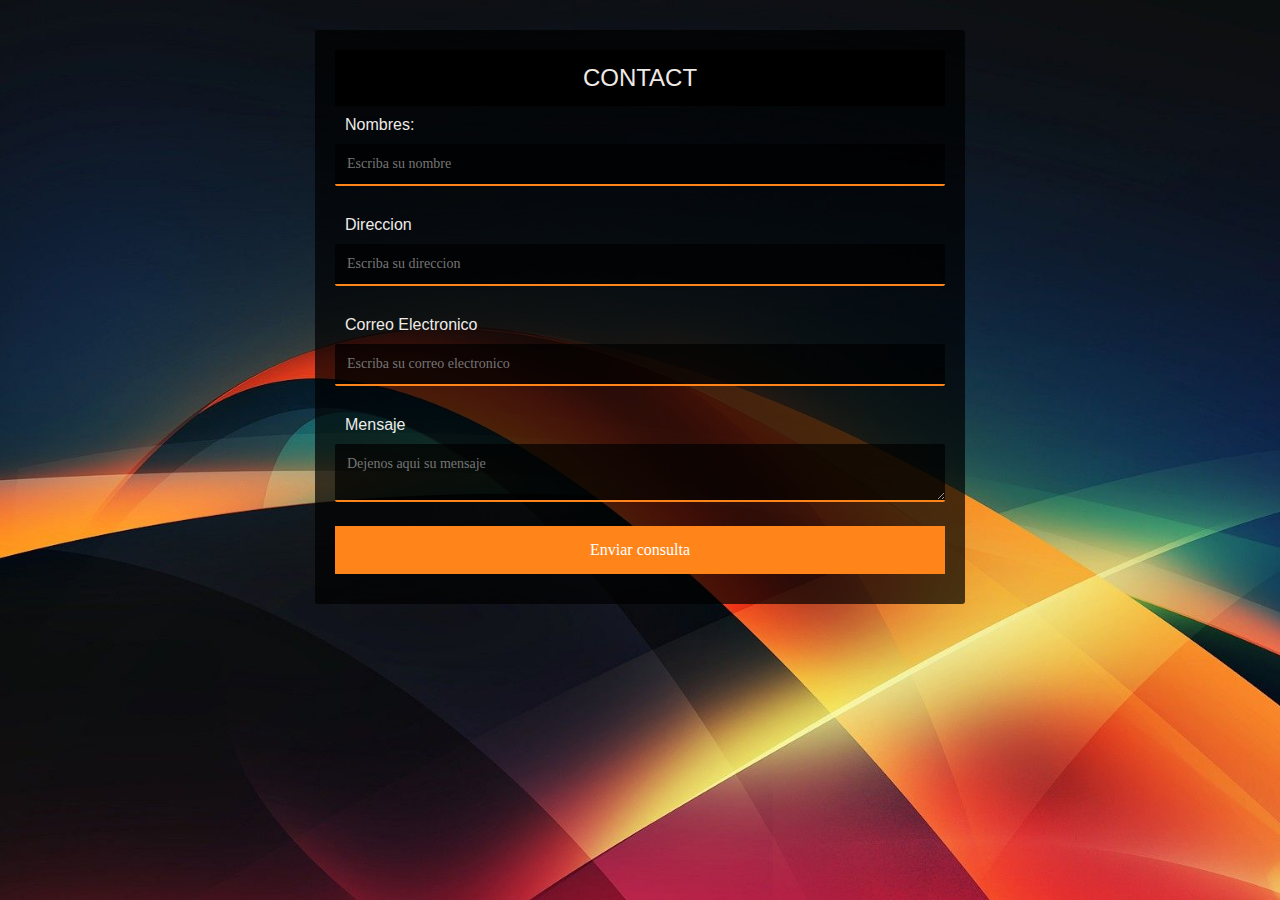
<file: mesa4/contacto2.html>
<!DOCTYPE html>
<html lang="en">
<head>
    <meta charset="UTF-8">
    <meta name="viewport" content="width=device-width, initial-scale=1.0">
    <title>Contacto de la pagina</title>
    <meta name="viewport" content="width=device-width, user-scalable=no, initial-scale=1.0, mqximun-scale=1.0, minimun-scale=1.0"> 
    <link rel="stylesheet" type="text/css" href="estilo.css">

    <script>
        function mostrarAlerta() {
            var respuesta = confirm("¿Estas seguro de mandar tu mensaje?");
            if (respuesta == true) {
                return true;
            }else{
                return false;
            }
        }
    </script>
</head>
<body>
    <div class="contenedor">
        <form action="mensaje.php" method="post" class="form">
            <div class="form-header">
                <header>
                    <h2 class="form-title">CONTACT</h2>
                </header>
              
            </div>
            <label for="nombre" class="form-label">Nombres:</label>
            <input type="text" name="nombre" id="nombre" class="form-input" placeholder="Escriba su nombre">

            <label form="direccion" class="form-label"> Direccion</label>
            <input type="text" name="direccion" class="form-input" id="direccion" placeholder="Escriba su direccion">

            <label form="Correo" class="form-label"> Correo Electronico</label>
            <input type="email" name="Correo" class="form-input" id="Correo" placeholder="Escriba su correo electronico">

            <label form="mensaje" class="form-label"> Mensaje</label>
            <textarea id="mensaje" name="mensaje" class="form-textarea" placeholder="Dejenos aqui su mensaje"></textarea>
            
            <input type="submit" class="btn-submit" value="Enviar consulta" onclick="mostrarAlerta()"> 
       
        </form>
    </div>

</body>
</html>
</file>
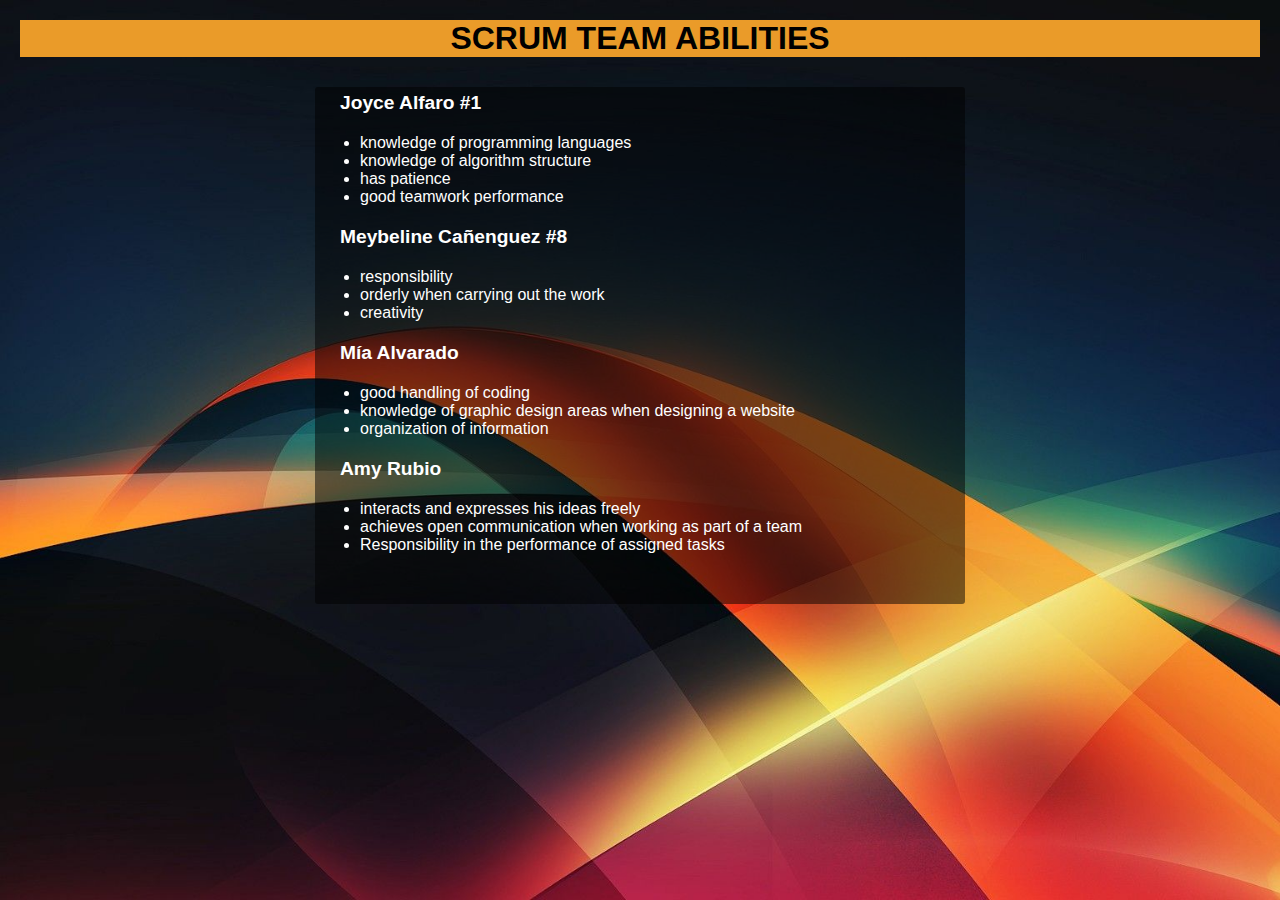
<file: mesa4/habilidades.html>
<!DOCTYPE html>
<html lang="en">

<head>
    <meta charset="UTF-8">
    <meta name="viewport" content="width=device-width>, initial-scale=1.0">
    <title>Habilidades del scrum team</title>
    <link rel="stylesheet" type="text/css" href="estilo.css">
</head>

<h1>SCRUM TEAM ABILITIES</h1>
    <dl>
       <b>Joyce Alfaro #1 </b>

     <p>  
        <li>knowledge of programming languages</li>

        <li>knowledge of algorithm structure</li>

        <li>has patience</li>

        <li>good teamwork performance</li>
    </p>

        <b>Meybeline Cañenguez #8</b>

     <p>
        <li>responsibility</li>

        <li>orderly when carrying out the work</li>

        <li>creativity</li>

    </p>
       
        <b>Mía Alvarado</b>
    <p>
        <li>good handling of coding</li>

        <li>knowledge of graphic design areas when designing a website</li>

        <li>organization of information</li>
    </p>

        <b>Amy Rubio</b>
    <p>

        <li>interacts and expresses his ideas freely</li>

        <li>achieves open communication when working as part of a team</li>

        <li>Responsibility in the performance of assigned tasks</li>

    </p>
      </dl>
</head>
</html>
<body> 
</body>
</html>
</file>
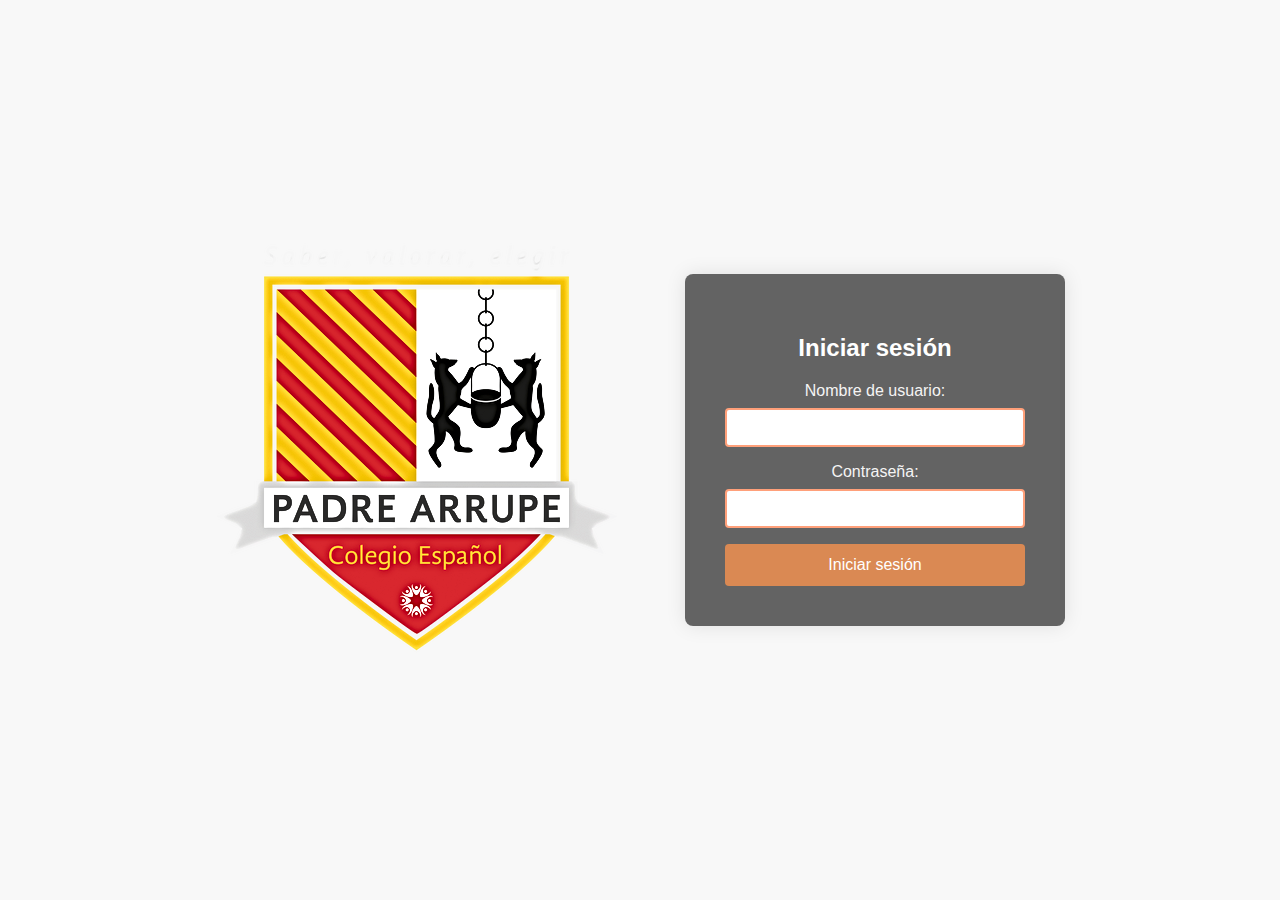
<file: mesa4/login.html>
<!DOCTYPE html>
<html lang="en">
<head>
    <meta charset="UTF-8">
    <meta name="viewport" content="width=device-width, initial-scale=1.0">
    <title>Inciar Sesion</title>
    <link rel="stylesheet" type="text/css" href="login.css">
</head>
<body>

    <img src="img10.webp">

    <div class="login">

    <form action="login.php" method="post">
        <h2>Iniciar sesión</h2>
        <label for="nombredeusuario">Nombre de usuario:</label>
        <input type="text" id="nombredeusuario" name="nombredeusuario" required>

        <label for="contra">Contraseña:</label>
        <input type="password" id="contra" name="contra" required>

        <button type="submit">Iniciar sesión</button>
    </form>
</div>
</body>
</html>
</file>
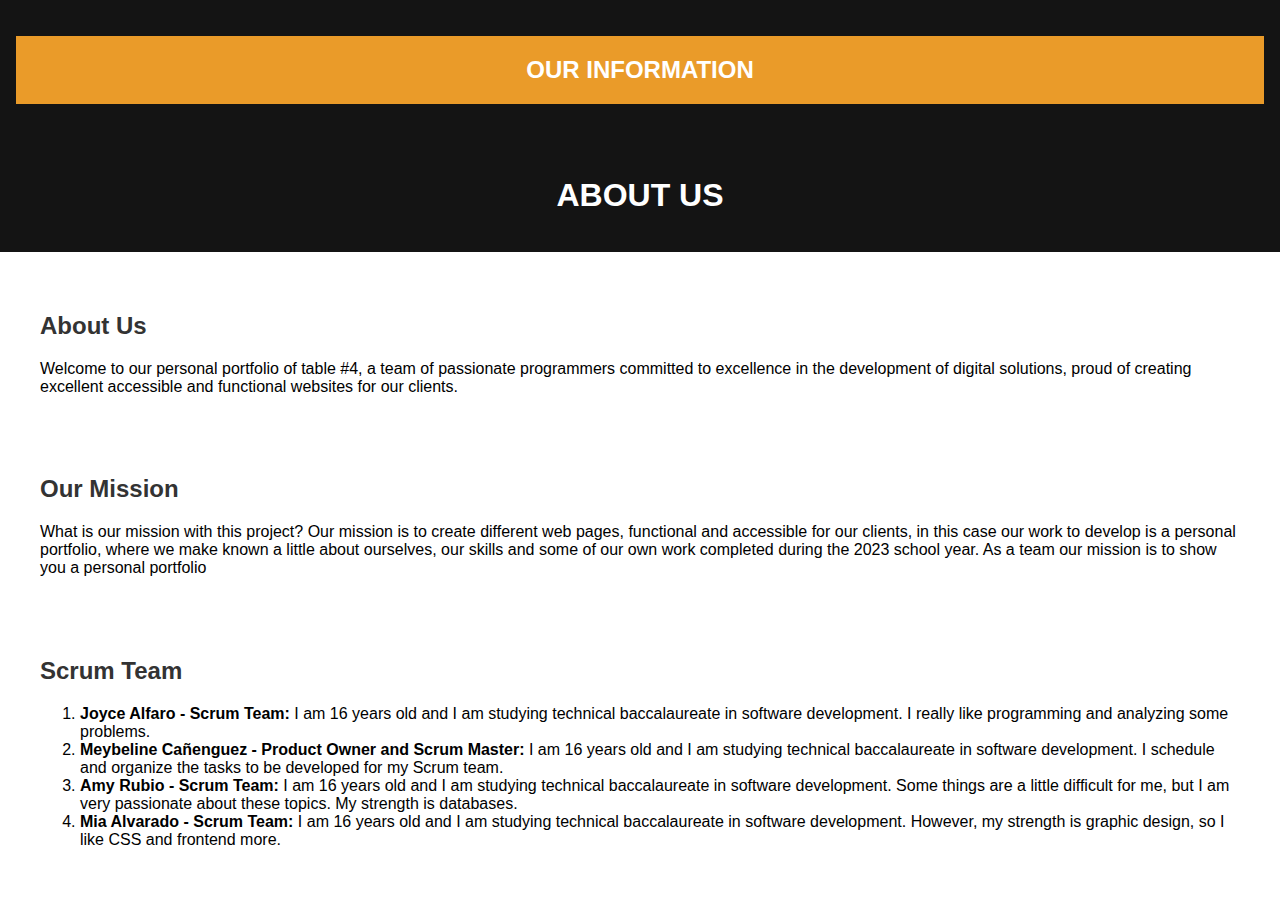
<file: mesa4/nosotros.html>
<!DOCTYPE html>
<html lang="en">

<head>
    <meta charset="UTF-8">
    <meta name="viewport" content="width=device-width, initial-scale=1.0">
    <title>Sobre Nosotros</title>
    <link rel="stylesheet" type="text/css" href="nosotros.css">
</head>

<body>

    <header>
        <h2>OUR INFORMATION</h2>
    </header>

    <header>
        <h1>ABOUT US</h1>
    </header>

    <section>
        <h2>About Us</h2>
        <stron>Welcome to our personal portfolio of table #4, a team of passionate programmers committed to excellence in
            the development of digital solutions, proud of creating excellent accessible and functional websites for our
            clients.</stron>

    </section>

    <section>
        <h2>Our Mission</h2>
        <stron>What is our mission with this project? Our mission is to create different web pages, functional and accessible for our clients, in this case our work to develop is a personal portfolio, where we make known a little about ourselves, our
            skills and some of our own work completed during the 2023 school year. As a team our mission is to show
            you a personal portfolio</stron>
    </section>

    <section>
        <h2>Scrum Team</h2>
        

    <ol>
        <li>
            <strong>Joyce Alfaro - Scrum Team:</strong> 
            I am 16 years old and I am studying technical baccalaureate in software development. I really like programming and analyzing some problems.
        </li>
        <li>
            <strong>Meybeline Cañenguez - Product Owner and Scrum Master:</strong> 
            I am 16 years old and I am studying technical baccalaureate in software development. I schedule and organize the tasks to be developed for my Scrum team.
        </li>
        <li>
            <strong>Amy Rubio - Scrum Team:</strong> 
            I am 16 years old and I am studying technical baccalaureate in software development. Some things are a little difficult for me, but I am very passionate about these topics. My strength is databases.
        </li>
        <li>
            <strong>Mia Alvarado - Scrum Team:</strong> 
            I am 16 years old and I am studying technical baccalaureate in software development. However, my strength is graphic design, so I like CSS and frontend more.
        </li>
    </ol>
    </section>
</body>

</html>
</file>
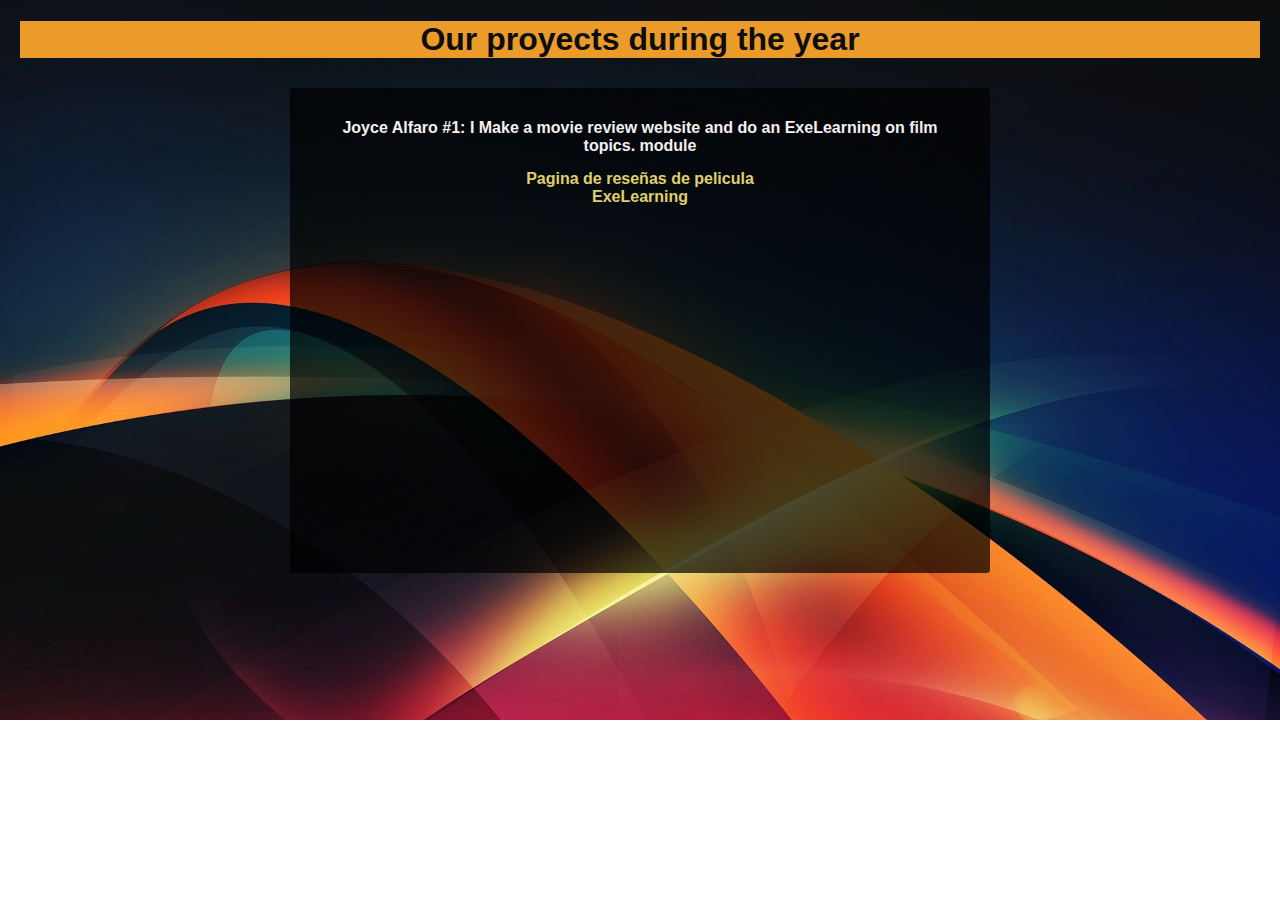
<file: mesa4/proyecto.html>
<!DOCTYPE html>
<html lang="en">

<head>
    <meta charset="UTF-8">
    <meta name="viewport" content="width=device-width, initial-scale=1.0">
    <title>Documentos</title>
    <link rel="stylesheet" type="text/css" href="proyecto.css">

</head>

<body>

    
    <h1>Our proyects during the year</h1>
    <div class="proyect">
    <ul>
        <li> <strong>Joyce Alfaro #1: I Make a movie review website and do an ExeLearning on film topics.
            module</strong></li>
            <a href="https://resenasjam.000webhostapp.com/"><strong>Pagina de reseñas de pelicula</strong></a>
            <br>
            <a href="https://sglmz.github.io/exelearningjoyce.github.io/exelearningjoyce/index.html"><strong>ExeLearning</strong></a>
    </ul>
</div>
</body>

</html>
</file>
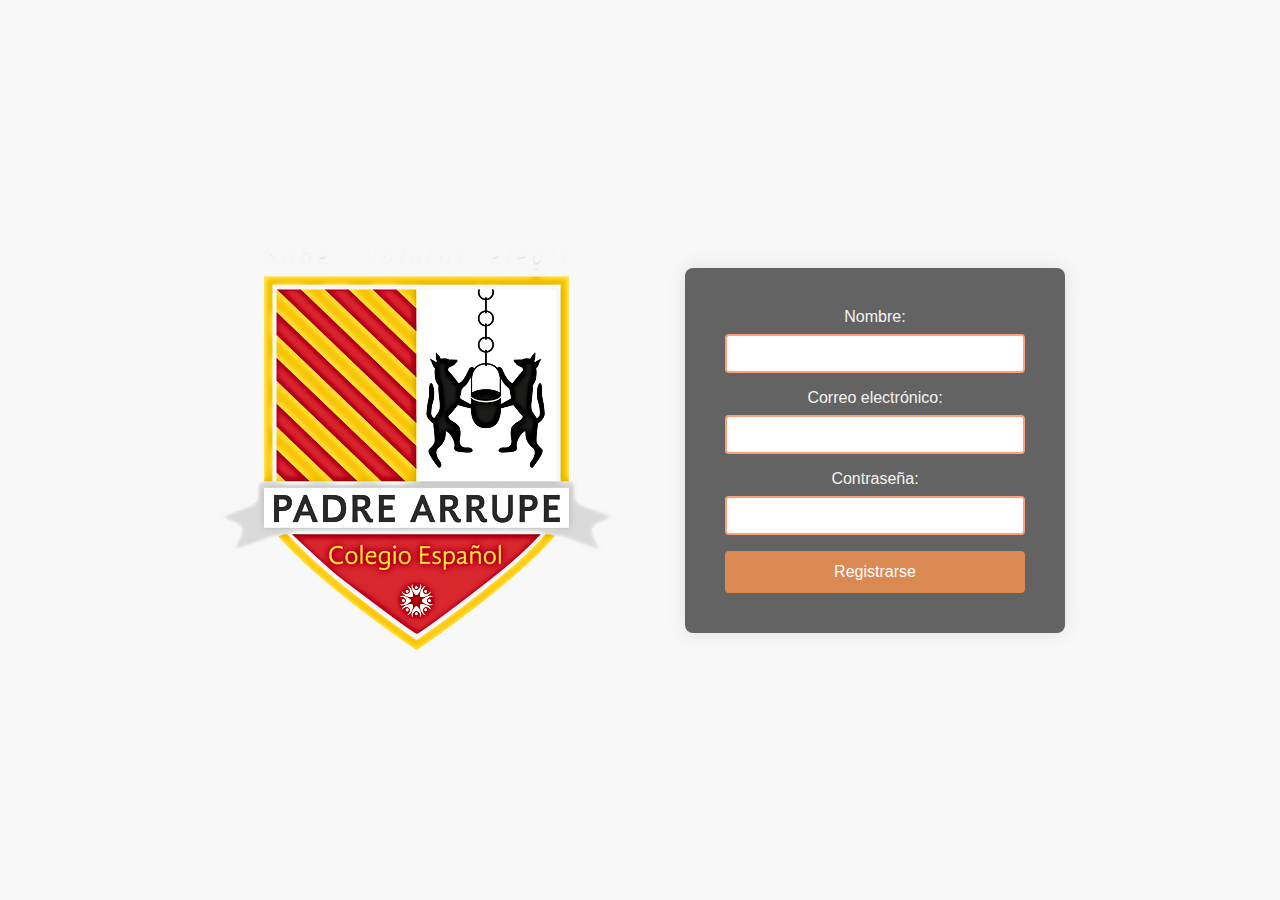
<file: mesa4/registrar.html>
<!DOCTYPE html>
<html lang="en">
<head>
    <meta charset="UTF-8">
    <meta name="viewport" content="width=device-width, initial-scale=1.0">
    <title>Registrarse</title>
    <link rel="stylesheet" type="text/css" href="registro.css">
</head>
<body>
        
    <img src="img10.webp" alt="logo">

    <div class="registro">

    <form action="registrar.php" method="post">
        <label for="nombredeusuario">Nombre:</label>
        <input type="text" id="nombredeusuario" name="nombredeusuario" required>

        <label for="correo">Correo electrónico:</label>
        <input type="email" id="correo" name="correo" required>

        <label for="contra">Contraseña:</label>
        <input type="password" id="contra" name="contra" required>

        <button type="submit">Registrarse</button>
    </form>
</div>
</body>
</html>
</file>
<file: mesa4/estilo.css>
body{
    background-image: url(img8.jpg);
}

h2{
    text-align: center;
    background-color: black;
    color: white;
    padding: 20px;

}

nav ul{
    background-color: #ea9b29;
    width: 100%;
    list-style-type: none;
    text-align: center;
     
}

nav li{
    display: inline-flex;
}

nav a{
    text-decoration: none;
    color: white;
    padding: 10px;
    width: 150px;

}

nav li:hover{
    background-color: black;

}

/*css de contacto */

*{
    margin: 0;
    padding: 0;
    -webkit-box-sizing: border-box;
    -moz-box-sizing: border-box;
    box-sizing: border-box;
}


body{
   
    -webkit-background-size: cover;
    background-size: cover;
    background-attachment: fixed;
}


 .contenedor .form .form-header .form-title {
    font-weight: normal;
    font-family: sans-serif;
    color: #f0eae6;
    text-align: center;
    padding: 14px 0;
 }


  .contenedor .form .form-header .form-title span {
    color: #fff;
  }


  .contenedor .form {
    background: rgba(0,0,0,.7);
    width: 90%;
    max-width: 650px;
    margin: auto;
    padding: 20px;
    margin-top: 30px;
    padding-bottom: 30px;
    border-radius: 3px;
  }
  .contenedor .form .form-label {
    display: block;
    color: #eeebe8;
    font-size: 16px;
    font-family: sans-serif;
    position: relative;
    padding: 10px;

  }

  .contenedor .form .form-input, .form-textarea {
    background: rgba(0,0,0,.7);
    border: none;
    outline: none;
    border-bottom: 2px solid #ff851b;
    width: 100%;
    padding: 12px;
    margin-bottom: 20px;
    border-radius: 2px;
    font-size: 14px;
    color:#FFF;
    font-family: Roboto;
  }


  .contenedor .form .form-textarea {
    resize: vertical;
    max-height: 150px;
    min-height: 50px;
  }

  .contenedor .form .btn-submit {
    width: 100%;
    font-family: Roboto;
    outline: none;
    background: #ff851b;
    font-size: 16px;
    border: none;
    color: #fff;
    padding: 15px 0;
    cursor: pointer;
    transition: all .5s ease;
  }


  .contenedor .form .btn-submit:hover {
    background: #F29718;
  }



  /* CSS DE HABILIDADES */


  body {
    font-family: Arial, sans-serif;
    margin: 20px;
    background-image: url(img8.jpg);

}

center {
    color: #ad8f8f;

}

dl {
    margin-top: 10px;
    background-color: rgba(0,0,0,.5);
    width: 90%;
    max-width: 650px;
    margin: auto;
    padding: 5px 25px;
    margin-top: 30px;
    padding-bottom: 30px;
    border-radius: 3px;
}

b {
    color: #007bff;
}

p {
    margin-bottom: 20px;
}

li {
    list-style-type: disc;
    margin-left: 20px;
}

dl > b {
    font-size: 1.2em;
    margin-top: 10px;
}

dl > p {
    margin-top: 5px;
}

dl > b:nth-child(odd),
li:nth-child(odd) {
    color: #ffffff;
}

dl > b:nth-child(even),
li:nth-child(even) {
    color: #ffffff;
}

h1{
background-color: #ea9b29;
    text-align: center;
    padding: 0px;
    margin-right: 0spx;


}
</file>
<file: mesa4/login.css>
body {
   font-family: 'Arial', sans-serif;
   background-color: #f8f8f8;
   margin: 0;
   padding: 0;
   display: flex;
   justify-content: center;
   align-items: center;
   height: 100vh;
}

form {
   background-color: rgba(0,0,0,.6);
   padding: 40px;
   border-radius: 8px;
   box-shadow: 0 0 20px rgba(0, 0, 0, 0.1);
   width: 300px;
}

label {
   display: block;
   margin-bottom: 8px;
   color: #f5f4f4;
}

input {
   width: 100%;
   padding: 10px;
   margin-bottom: 16px;
   box-sizing: border-box;
   border: 2px solid #ffa07a;
   border-radius: 4px;
}

button {
   background-color: #da8953;
   color: #fff;
   padding: 12px;
   border: none;
   border-radius: 4px;
   cursor: pointer;
   width: 100%;
   font-size: 16px;
   transition: background-color 0.3s ease;
}

button:hover {
   background-color: #45a049;
}

body {
   background-color: #f8f8f8;
}

form {
   text-align: center;
}

h1 {
   color: #ffa07a;
   margin-bottom: 20px;
}

h2{
   color: white;
}

img{

   margin-right: 30px;
}

.login{
   margin-right: 40px;
}
</file>
<file: mesa4/nosotros.css>
body{
    font-family: Arial, Helvetica, sans-serif;
    margin: 0;
    padding: 0;
    box-sizing: border-box;
}



header{
    background-color: rgb(20, 20, 20);
    color: white;
    text-align: center;
    padding: 1em;

}

header h2{
    background-color:#ea9b29;
    color: white;
    text-align: center;
    padding: 20px
}

section{
    padding: 20px;
    margin: 20px;
}

h2{
    color: #333;

}

p{
    line-height: 1.6;
    color: #666;

}
</file>
<file: mesa4/proyecto.css>
body {
    background-image: url(img8.jpg);
    color: #0e0d0d;
    font-family: Arial, sans-serif;
    margin: 20px;
    text-align: center;
    background-repeat: no-repeat;
    background-size: 100%;
    
}

h1 {
    background-color:  #ea9b29; 
}

ul {
    list-style-type: none;
    padding: 0;
}

li {
   color: #f5f0f0;
    margin: 5px 0;
    padding: 10px;
}

a {
    color: rgb(224, 207, 107);
    text-decoration: none;
}

a:hover {
    text-decoration: underline;
}

.proyect{
    margin-top: 10px;
    background-color: rgba(0,0,0,.7);
    width: 90%;
    max-width: 650px;
    margin: auto;
    padding: 5px 25px;
    margin-top: 30px;
    padding-bottom: 30px;
    border-radius: 3px;
    height: 450px;
}
</file>
<file: mesa4/registro.css>
body {
    font-family: 'Arial', sans-serif;
    background-color: #f8f8f8;
    margin: 0;
    padding: 0;
    display: flex;
    justify-content: center;
    align-items: center;
    height: 100vh;
}

form {
    background-color: rgba(0,0,0,.6);
    padding: 40px;
    border-radius: 8px;
    box-shadow: 0 0 20px rgba(0, 0, 0, 0.1);
    width: 300px;
}

label {
    display: block;
    margin-bottom: 8px;
    color: #f5f4f4;
}

input {
    width: 100%;
    padding: 10px;
    margin-bottom: 16px;
    box-sizing: border-box;
    border: 2px solid #ffa07a;
    border-radius: 4px;
}

button {
    background-color: #da8953;
    color: #fff;
    padding: 12px;
    border: none;
    border-radius: 4px;
    cursor: pointer;
    width: 100%;
    font-size: 16px;
    transition: background-color 0.3s ease;
}

button:hover {
    background-color: #45a049;
}

body {
    background-color: #f8f8f8;
}

form {
    text-align: center;
}

h1 {
    color: #ffa07a;
    margin-bottom: 20px;
}

img{
    margin-right: 30px;
}

.registro{
    margin-right: 40px;
}
</file>
